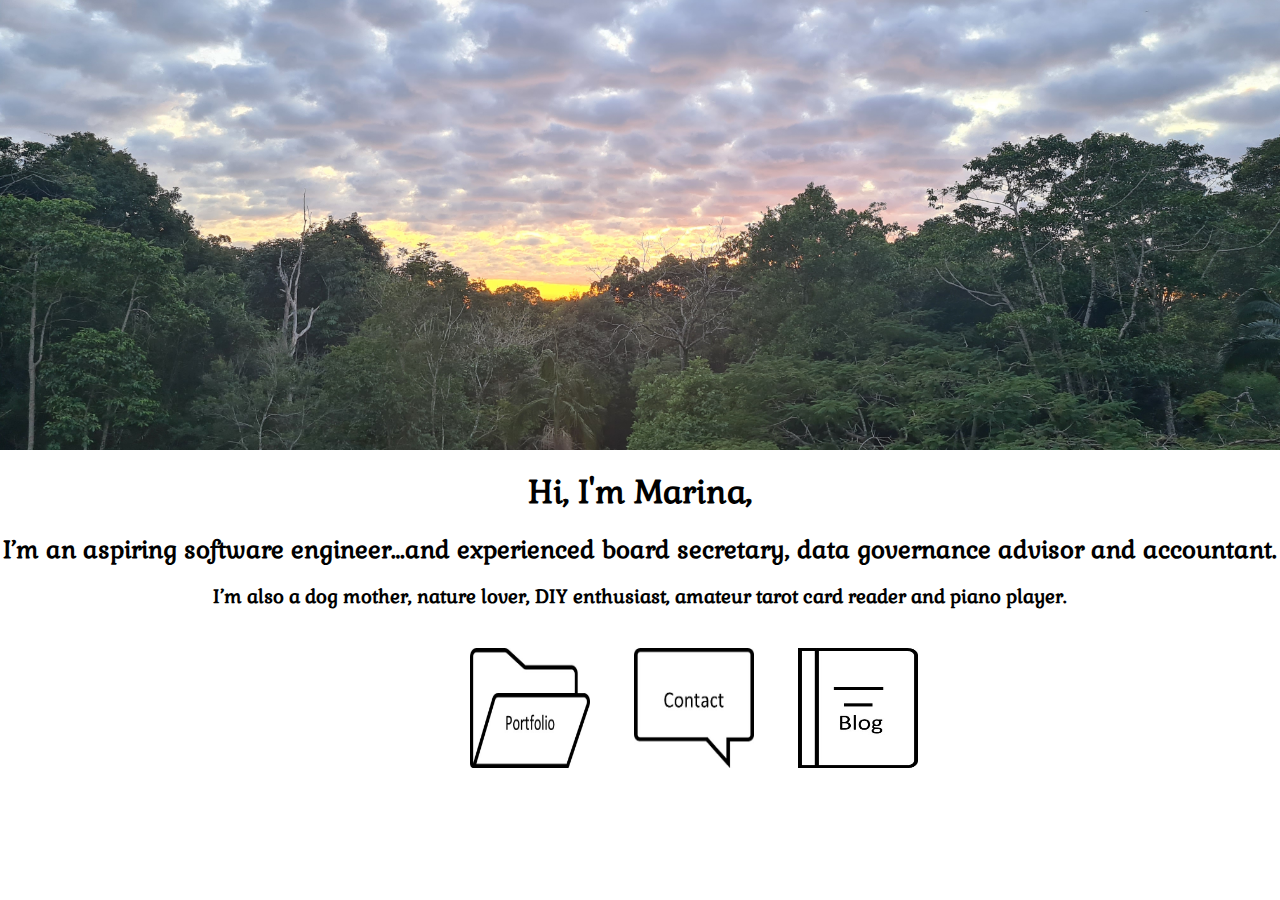
<file: index.html>
<!DOCTYPE html>
<html lang="en">
  <head>
    <meta name="viewport" content="width=device-width, initial-scale=1">
    <link rel="stylesheet" href="./style.css">
    <title>My Website</title>
  </head>
  <body>
    <div class="whoami"></div>
    <header>
      <h1>Hi, I'm Marina,</h1>
      <h2>I’m an aspiring software engineer…and experienced board secretary, data governance advisor and accountant.</h2>
      <h3>I’m also a dog mother, nature lover, DIY enthusiast, amateur tarot card reader and piano player.</h3>
    </header>
    <nav class="icons">
      <a href="https://github.com/olasrum"><img src="./images/portfolio.jpg" alt="Portfolio"></a>
      <a href="mailto:marina@gmail.com"><img src="./images/contact.jpg" alt="Contact"></a>
      <a href="./index_blog.html"><img src="./images/blog.jpg" alt="Blog"></a>
    </nav>
    </body>
</html>
</file>
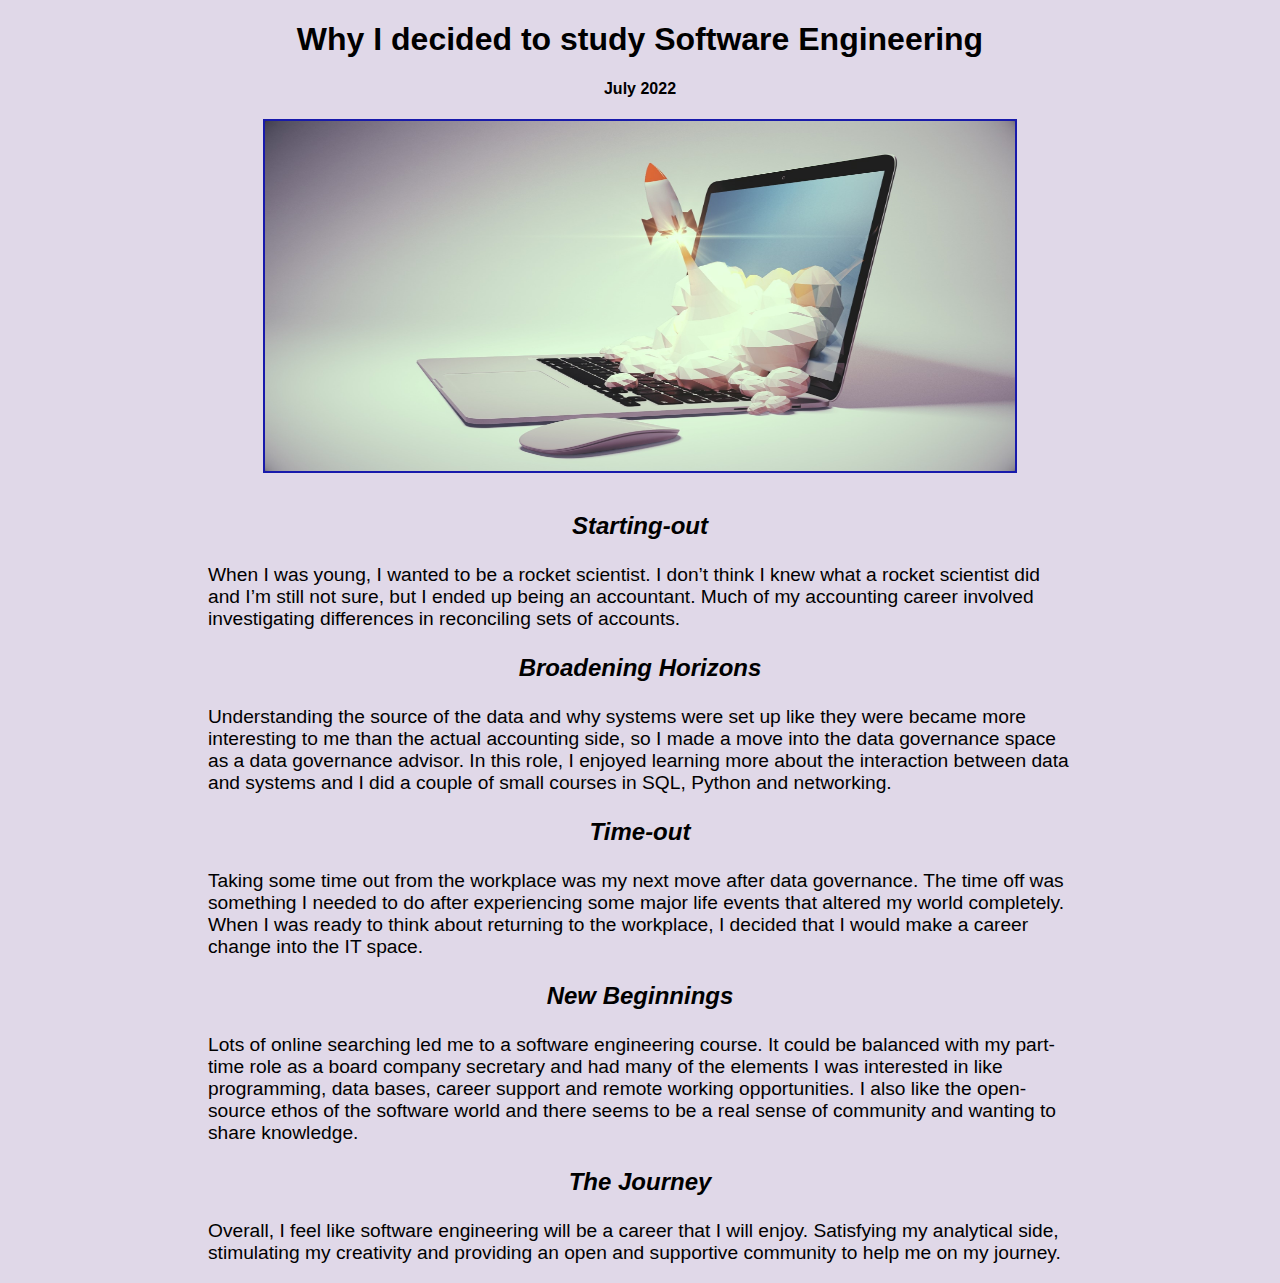
<file: index_blog.html>
<!DOCTYPE html>
<html lang="en">
  <head>
    <meta name="viewport" content="width=device-width, initial-scale=1">
    <link rel="stylesheet" href="./style_blog.css">
    <title>My Blog</title>
  </head>
  <body>
    <header>
      <h1>Why I decided to study Software Engineering</h1>
      <h4>July 2022</h4>
    </header>
    <div>
      <img src="./images/blog_why_software_engineering.jpg" alt="Why I decided to study Software Engineering">
    </div>
    <div class="content">
      <h3>Starting-out</h3>
      <p>When I was young, I wanted to be a rocket scientist. I don’t think I knew what a rocket scientist did and I’m still not sure, but I ended up being an accountant. Much of my accounting career involved investigating differences in reconciling sets of accounts.</p>
      <h3>Broadening Horizons</h3>
      <p>Understanding the source of the data and why systems were set up like they were became more interesting to me than the actual accounting side, so I made a move into the data governance space as a data governance advisor. In this role, I enjoyed learning more about the interaction between data and systems and I did a couple of small courses in SQL, Python and networking.</p>
      <h3>Time-out</h3>
      <p>Taking some time out from the workplace was my next move after data governance. The time off was something I needed to do after experiencing some major life events that altered my world completely. When I was ready to think about returning to the workplace, I decided that I would make a career change into the IT space.</p>
      <h3>New Beginnings</h3>
      <p>Lots of online searching led me to a software engineering course. It could be balanced with my part-time role as a board company secretary and had many of the elements I was interested in like programming, data bases, career support and remote working opportunities. I also like the open-source ethos of the software world and there seems to be a real sense of community and wanting to share knowledge.</p>
      <h3>The Journey</h3>
      <p>Overall, I feel like software engineering will be a career that I will enjoy. Satisfying my analytical side, stimulating my creativity and providing an open and supportive community to help me on my journey.</p>
    </div>
    </body>
</html>
</file>
<file: style.css>
@import url(http://fonts.googleapis.com/css?family=Gabriela);

body, html {
  height: 100%;
  margin: 0;
}

.whoami {
  /* The image used */
  background-image: url("./images/background.jpg");

  /* Full height */
  height: 50%; 

  /* Center and scale the image nicely */
  background-position: center;
  background-repeat: no-repeat;
  background-size: cover;
}

h1, h2, h3 {
  text-align: center;
  font-family: 'Gabriela', serif;
}

.icons {
  margin-left: 450px;
}

img {
  padding: 20px;
  height: 120px;
  width: 120px;
}
</file>
<file: style_blog.css>
body {
  background-color: #E0D8E8;
}

header {
  text-align: center;
}

h1, h3, h4 {
  font-family: 'Lucida', sans-serif;
  text-align: center;
}

h3 {
font-size: 1.5em;
font-style: italic;
}

img {
  display: block;
  margin: auto;
  height: 350px;
  width: 750px;
  border: 2px solid #181AAB;
}

.content {
  margin-left: 150px;
  margin-right: 150px;
  padding-left: 50px;
  padding-right: 50px;
  padding-top: 15px;
}

p {
font-size: 1.2em;
font-family: 'Lucida', sans-serif;
}
</file>
